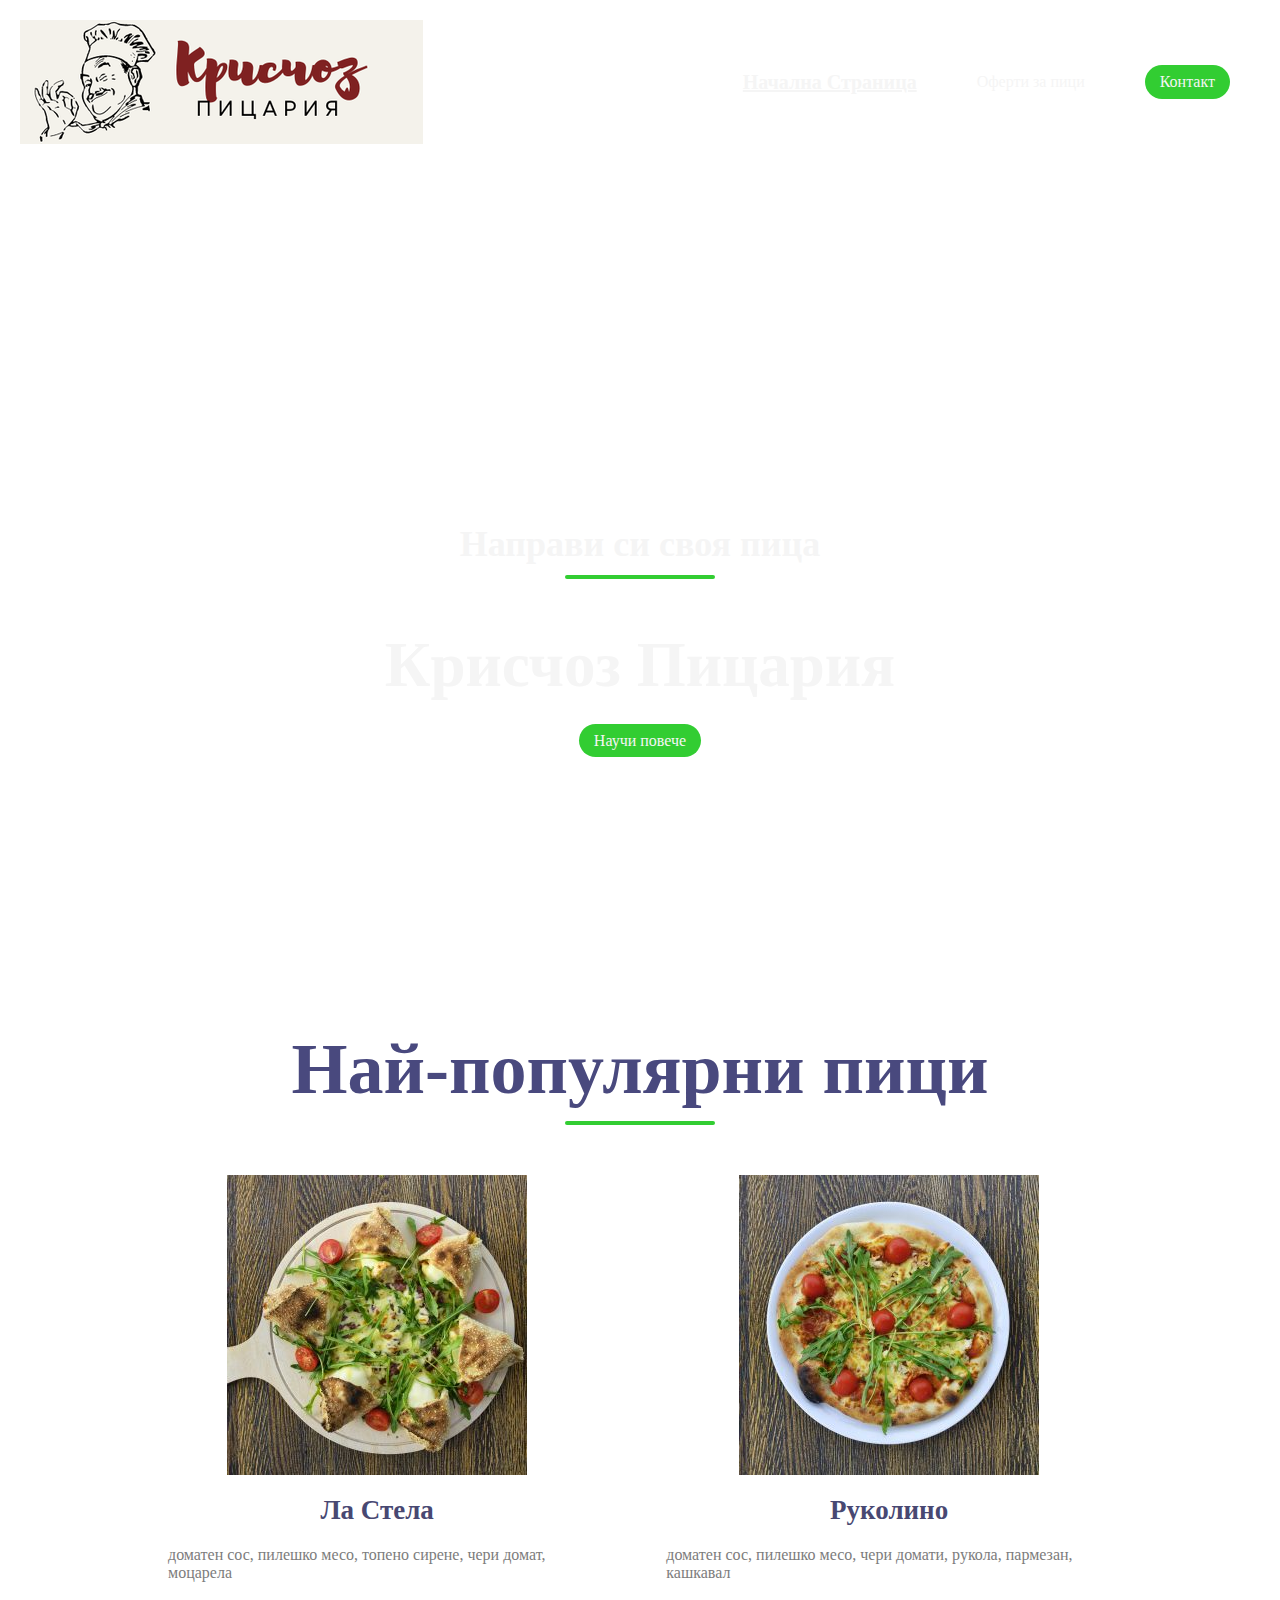
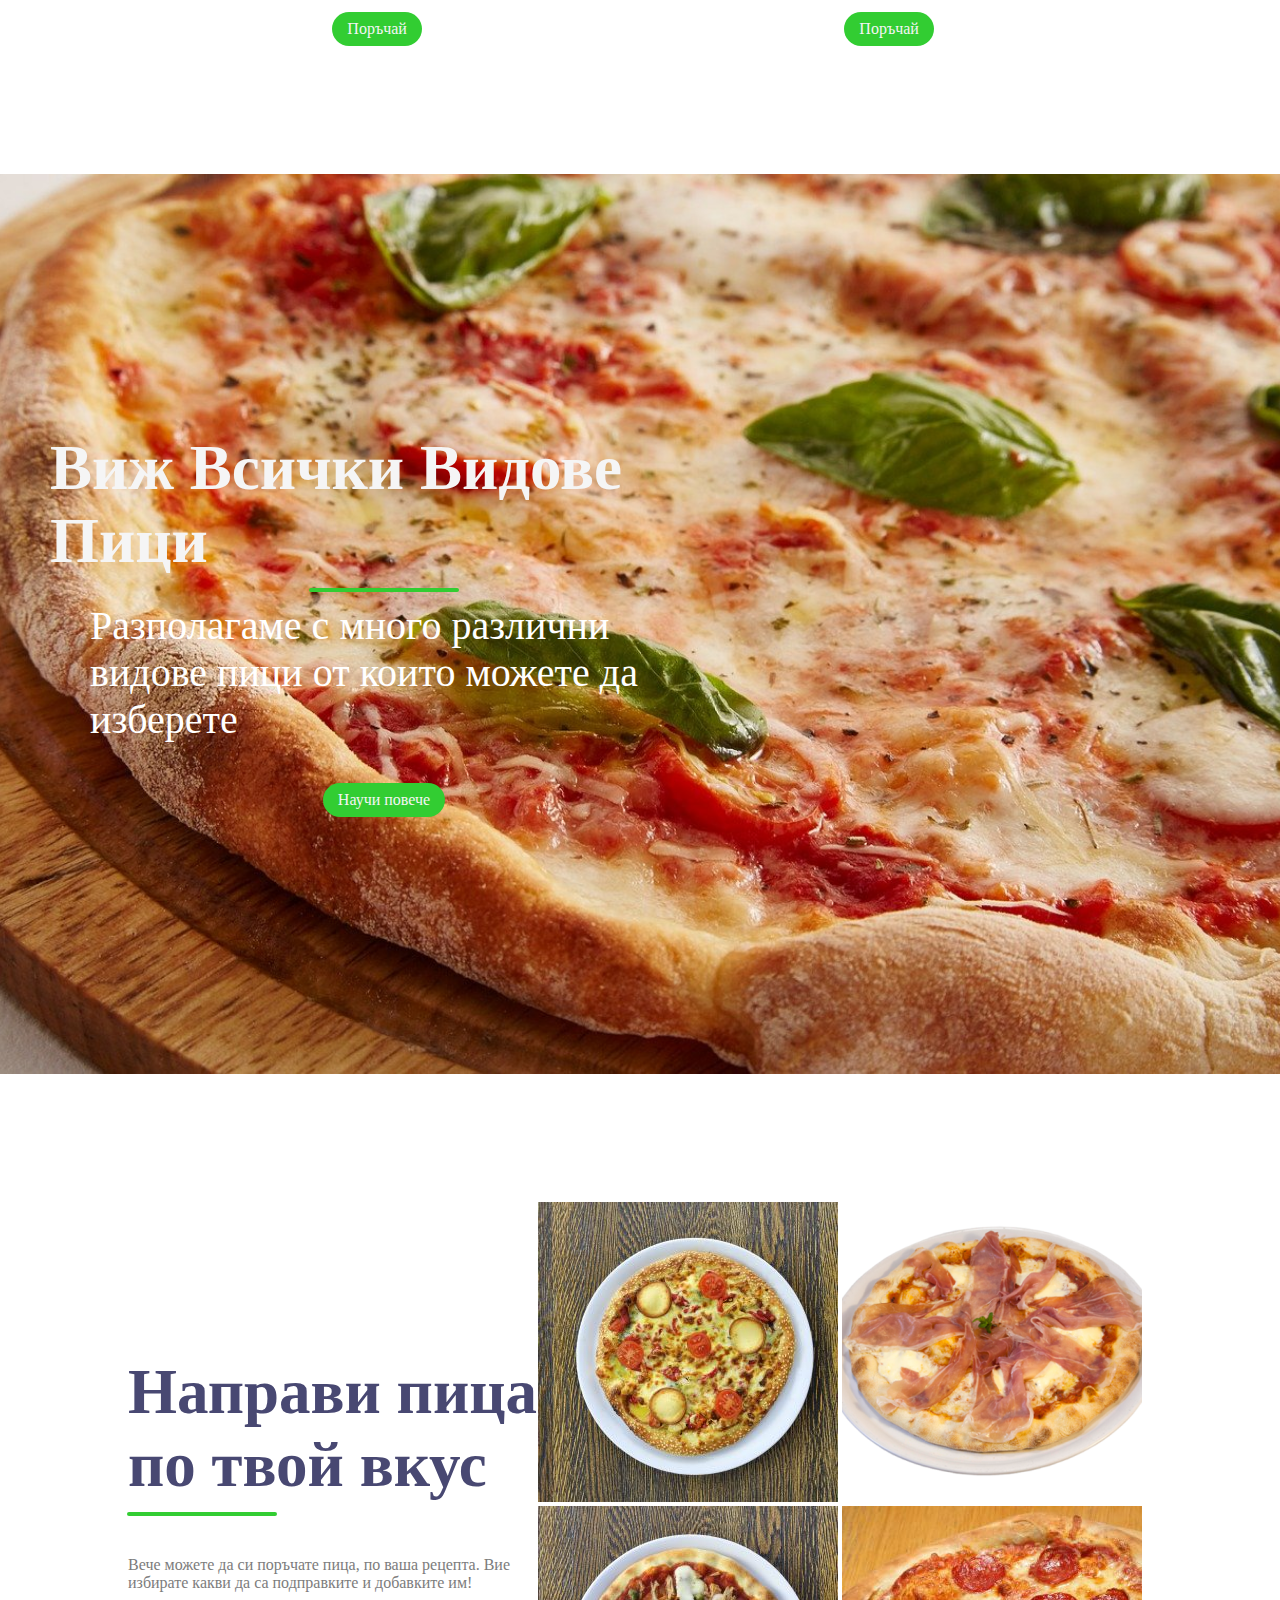
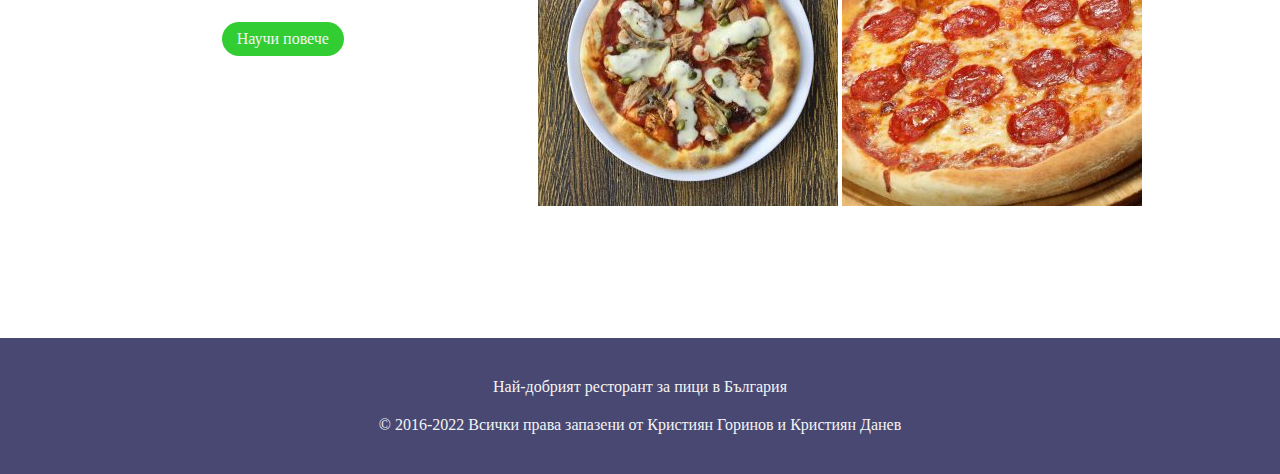
<file: index.html>
<!DOCTYPE html>
<html lang="en">

<head>
    <meta charset="UTF-8">
    <meta http-equiv="X-UA-Compatible" content="IE=edge">
    <meta name="viewport" content="width=device-width, initial-scale=1.0">
    <title>Project</title>
    <link rel="stylesheet" href="./style.css">
</head>

<body>
    <nav class="navbar">
        <img class="logo" src="images/logo.png" alt="logo">
        <ul class="nav-links">
            <li class="active" ;>
                <a href="#"></a>Начална Страница</li>
            <li>
                <a href="https://www.pizzaamici.com/menu/piczi/">Оферти за пици</a></li>
            <li class="ctn">
                <a href="contact.html">Контакт</a></li>
        </ul>

    </nav>
    <header>
        <div class="header-content">
            <h2>Направи си своя пица</h2>
            <div class="line"></div>
            <h1>Крисчоз Пицария</h1>
            <a href="#" class="ctn">Научи повече</a>
        </div>
    </header>
    <section class="events">
        <div class="title">
            <h1>Най-популярни пици</h1>
            <div class="line"></div>
        </div>
        <div class="row">
            <div class="col">
                <img src="./images/img1.jpg" alt="">
                <h4>Ла Стела</h4>
                <p>доматен сос, пилешко месо, топено сирене, чери домат, моцарела</p>
                <a href="https://www.pizzaamici.com/produkt/la-stela/" class="ctn">Поръчай</a>
            </div>
            <div class="col">
                <img src="./images/img2.jpg" alt="">
                <h4>Руколино</h4>
                <p>доматен сос, пилешко месо, чери домати, рукола, пармезан, кашкавал</p>
                <a href="https://www.pizzaamici.com/produkt/rukolino/" class="ctn">Поръчай</a>
            </div>
        </div>
    </section>

    <section class="explore">
        <div class="exlore-content">
            <h1>Виж Всички Видове Пици</h1>
            <div class="line"></div>
            <p>Разполагаме с много различни видове пици от които можете да изберете</p>
            <a href="https://www.pizzaamici.com/menu/piczi/" class="ctn">Научи повече</a>
        </div>
    </section>

    <section class="tours">
        <div class="row">
            <div class="col content-col">
                <h1>Направи пица по твой вкус</h1>
                <div class="line"></div>
                <p>Вече можете да си поръчате пица, по ваша рецепта. Вие избирате какви да са подправките и добавките им!</p>
                <a href="https://www.dominos.bg/menu/varna-delta-planet-mall#pizzas/make_your_own" class="ctn">Научи повече</a>
            </div>
            <div class="col image-col">
                <div class="image-gallary">
                    <img src="./images/img5.jpg" alt="">
                    <img src="./images/img6.png" alt="">
                    <img src="./images/img7.jpg" alt="">
                    <img src="./images/img8.jpg" alt="">
                </div>
            </div>
        </div>
    </section>
    <section class="footer">
        <p>Най-добрият ресторант за пици в България</p>
        <p>© 2016-2022 Всички права запазени от Кристиян Горинов и Кристиян Данев</p>
    </section>
    <script>
        const menuBtn = document.querySelector('.menu-btn')
        const navlinks = document.querySelector('.nav-links')

        menuBtn.addEventListener('click', () => {
            navlinks.classList.toggle('mobile-menu')
        })
    </script>
</body>

</html>
</file>
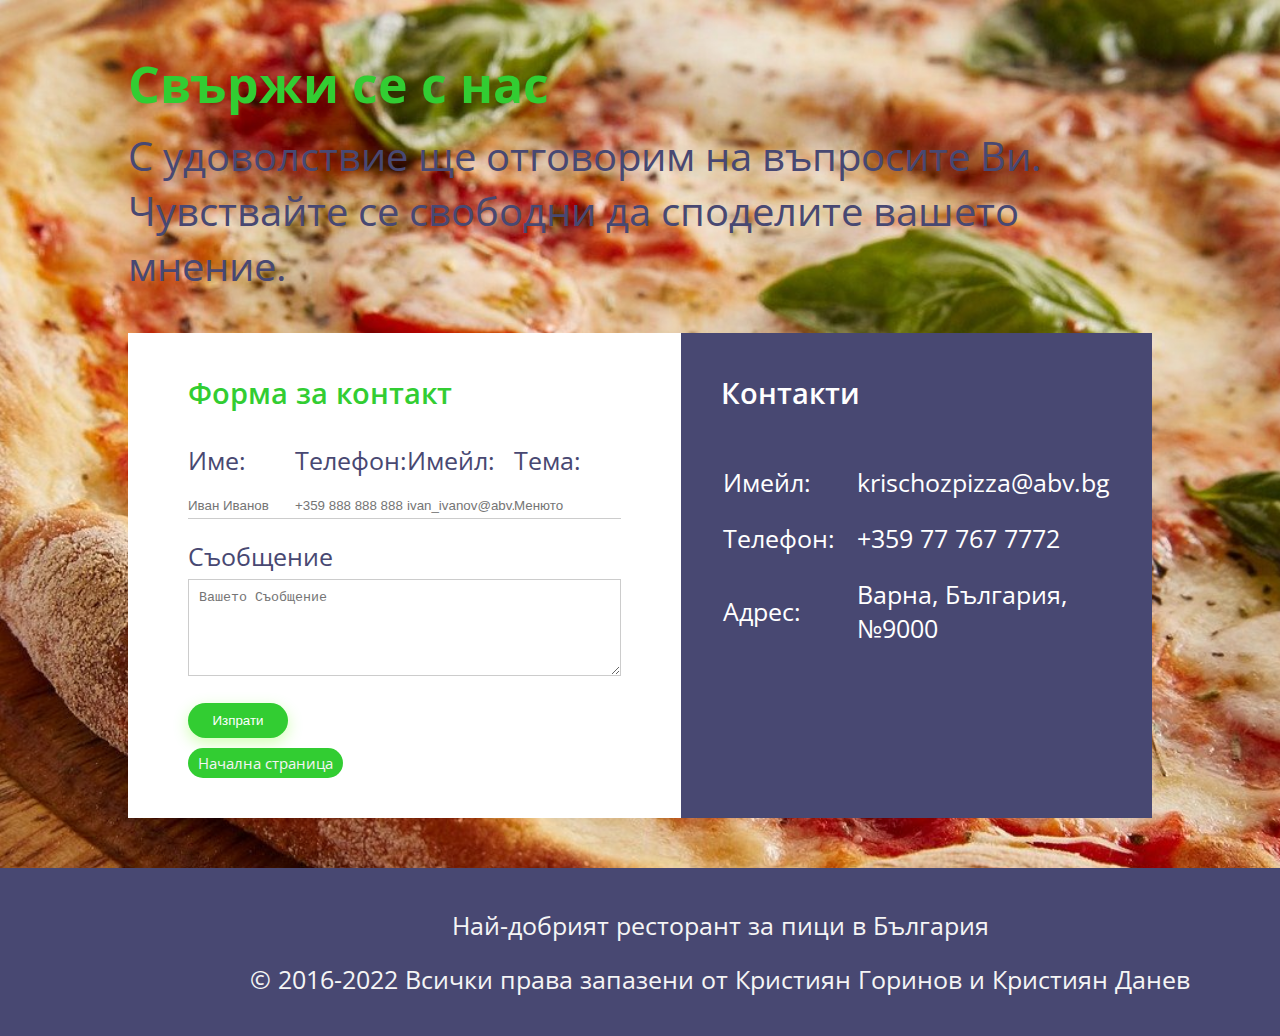
<file: contact.html>
<!DOCTYPE html>
<html lang="en">

<head>
    <meta charset="UTF-8">
    <meta http-equiv="X-UA-Compatible" content="IE=edge">
    <meta name="viewport" content="width=device-width, initial-scale=1.0">
    <link rel="stylesheet" href="contact.css">
    <link href="https://fonts.googleapis.com/css2?family=Nova+Square&family=Open+Sans:wght@400;600;800&display=swap" rel="stylesheet">
    <title>Contact</title>
</head>

<body>
    <div class="container">
        <h1>Свържи се с нас</h1>
        <p>С удоволствие ще отговорим на въпросите Ви.<br> Чувствайте се свободни да споделите вашето мнение.</p>
        <div class="contact-box">
            <div class="contact-left">
                <h3>Форма за контакт</h3>
                <form>
                    <div class="input-row">
                        <div class="input-group">
                            <label>Име:</label>
                            <input type="text" placeholder="Иван Иванов">
                        </div>
                        <div class="input-group">
                            <label>Телефон:</label>
                            <input type="text" placeholder="+359 888 888 888">
                        </div>
                        <div class="input-group">
                            <label>Имейл:</label>
                            <input type="email" placeholder="ivan_ivanov@abv.bg">
                        </div>
                        <div class="input-group">
                            <label>Тема:</label>
                            <input type="text" placeholder="Менюто">
                        </div>
                    </div>
                    <label>Съобщение</label>
                    <textarea rows="5" placeholder="Вашето Съобщение"></textarea>
                    <button type="submit">Изпрати</button>
                    <nav class="navbar">
                        <li class="ctn">
                            <a href="index.html">Начална страница</a></li>
                    </nav>
                </form>
            </div>
            <div class="contact-right">
                <h3>Контакти</h3>
                <table>
                    <tr>
                        <td>Имейл:</td>
                        <td>krischozpizza@abv.bg</td>
                    </tr>
                    <tr>
                        <td>Телефон:</td>
                        <td>+359 77 767 7772</td>
                    </tr>
                    <tr>
                        <td>Адрес:</td>
                        <td>Варна, България, №9000</td>
                    </tr>
                </table>
            </div>
        </div>
    </div>
    <section class="footer">
        <p>Най-добрият ресторант за пици в България</p>
        <p>© 2016-2022 Всички права запазени от Кристиян Горинов и Кристиян Данев</p>
    </section>
</body>

</html>
</file>
<file: style.css>
@import url('https://fonts.googleeapis.com/css2?family=Poppins');
* {
    margin: 0px;
    padding: 0px;
    box-sizing: border-box;
}

a {
    color: whitesmoke;
    text-decoration: none;
}

.logo {
    cursor: pointer;
    font-size: 20px;
}

ul {
    list-style: none;
}

.active {
    font-size: 20px;
    color: whitesmoke;
    text-decoration: underline;
    font-weight: bold;
}

body,
html {
    overflow-x: hidden;
}

.navbar {
    position: absolute;
    top: 0;
    left: 0;
    display: flex;
    width: 100%;
    justify-content: space-between;
    padding: 20px;
    color: whitesmoke;
}

.nav-links {
    display: flex;
    align-items: center;
}

.nav-links li {
    margin: 0 30px;
}

header {
    width: 100vw;
    height: 100vh;
    background-image: url('https://mallofsofia.bg/wp-content/uploads/2022/03/mall-of-sofia-pizza-lab-4.webp');
    background-position: bottom;
    background-size: cover;
    display: flex;
    align-items: flex-end;
    justify-content: center;
}

.header-content {
    margin-bottom: 150px;
    color: whitesmoke;
    text-align: center;
}

.header-content h2 {
    font-size: 4vmin;
}

.line {
    width: 150px;
    height: 4px;
    background: limegreen;
    margin: 10px auto;
    border-radius: 5px;
}

.header-content h1 {
    font-size: 7vmin;
    margin-top: 50px;
    margin-bottom: 30px;
}

.ctn {
    padding: 8px 15px;
    background: limegreen;
    border-radius: 30px;
    color: whitesmoke;
}

.menu-btn {
    position: absolute;
    top: 30px;
    right: 30px;
    width: 40px;
    cursor: pointer;
}

section {
    padding: 0px;
    width: 80%;
    margin: 10% auto;
}

.title {
    text-align: center;
    font-size: 4vmin;
    color: rgb(73, 73, 126)
}

.row {
    display: flex;
    align-items: center;
    width: 100%;
    justify-content: space-between;
}

.row .col {
    display: flex;
    flex-direction: column;
    align-items: center;
}

.events .row {
    margin-top: 50px;
}

h4 {
    font-size: 3vmin;
    color: #484872;
    margin: 20px auto;
}

p {
    color: #7c7c7c;
    padding: 0px 40px;
}

.events .ctn {
    margin-top: 30px;
}

.explore {
    width: 100%;
    height: 100vh;
    background-image: url('./images/bg1.jpg');
    background-position: center;
    background-size: cover;
    background-repeat: no-repeat;
    display: flex;
    align-items: center;
}

.exlore-content {
    width: 60%;
    padding: 50px;
    color: whitesmoke;
    display: flex;
    align-items: center;
    flex-direction: column;
}

.exlore-content h1 {
    font-size: 7vmin;
}

.explore-content .line {
    margin-bottom: 50px
}

.exlore-content p {
    color: white;
    font-size: 40px
}

.exlore-content .ctn {
    margin-top: 40px;
}

.content-col {
    width: 40%;
}

.image-col {
    width: 60%;
}

.tours .image-gallery {
    display: flex;
    flex-wrap: wrap;
    width: 100%;
    align-items: center;
}

.image-gallery img {
    max-width: 300px;
    margin: 10px;
}

.content-col h1 {
    font-size: 7vmin;
    color: #484872;
}

.content-col .line {
    margin-left: -1px
}

.content-col p {
    padding: 0;
    margin: 30px auto;
}

.content-col .ctn {
    margin-left: -100px;
}

.footer {
    width: 100%;
    min-height: 100px;
    padding: 20px 80px;
    margin: 0;
    background-color: #484872;
    text-align: center;
}

.footer p {
    color: whitesmoke;
    margin: 20px auto;
    padding: 20px auto;
}

@media only screen and (max-width:850px) {
    .menu-btn {
        display: block;
    }
    .navbar {
        padding: 0;
    }
    .logo {
        position: absolute;
        top: 30px;
        left: 30px;
    }
    .nav-links {
        flex-direction: column;
        width: 100%;
        height: 100vh;
        justify-content: center;
        background: #484872;
        margin-top: -900px;
        transition: all 0.5s ease;
    }
    .mobile-menu {
        margin-top: 0px;
        border-bottom-right-radius: 30%;
    }
    .nav-links li {
        margin: 30px auto;
    }
    .row {
        flex-direction: column;
    }
    .row .col {
        margin: 20px auto;
    }
    .col img {
        max-width: 90%;
    }
    .exlore-content {
        width: 100%;
    }
    .tours .col {
        width: 100%;
    }
    .image-gallery {
        justify-content: center;
        align-items: center;
    }
    .image-gallery img {
        width: 90%;
    }
    .footer {
        padding: 10px;
    }
}

img {
    transition: transform .3s ease;
}

img:hover {
    transform: scale(1.1);
}

.ctn:hover {
    background: whitesmoke;
    color: limegreen;
    box-shadow: 2px 2px 5px black;
}

li:hover {
    color: limegreen;
    cursor: pointer;
}
</file>
<file: contact.css>
* {
            margin: 0;
            padding: 0;
        }
        
        body {
            background-image: url('images/bg1.jpg');
            font-size: 25px;
            font-family: 'Open Sans', sans-serif;
            background-position: center;
            background-size: cover;
        }
        
        body,
        html {
            overflow-x: hidden;
        }
        
        .container {
            width: 80%;
            margin: 50px auto;
        }
        
        .container h1 {
            color: limegreen
        }
        
        .container p {
            font-size: 40px;
            color: #484872;
        }
        
        .contact-box {
            background: #fff;
            display: flex;
        }
        
        .contact-left {
            flex-basis: 60%;
            padding: 40px 60px;
        }
        
        .contact-right {
            flex-basis: 40%;
            padding: 40px;
            background: #484872;
            color: #fff;
        }
        
        h1 {
            margin-bottom: 10px;
        }
        
        .container p {
            margin-bottom: 40px;
        }
        
        .input-row {
            display: flex;
            justify-content: space-between;
            margin-bottom: 20px;
        }
        
        .imput-row .imput-group {
            flex-basis: 45%;
        }
        
        input {
            width: 100%;
            border: none;
            border-bottom: 1px solid #ccc;
            outline: none;
            padding-bottom: 5px;
        }
        
        textarea {
            width: 100%;
            border: 1px solid #ccc;
            outline: none;
            padding: 10px;
            box-sizing: border-box;
        }
        
        label {
            margin-bottom: 6px;
            display: block;
            color: #484872
        }
        
        button {
            background: limegreen;
            width: 100px;
            border: none;
            outline: none;
            color: #fff;
            height: 35px;
            border-radius: 30px;
            margin-top: 20px;
            box-shadow: 0px 5px 15px 0px rgba(102, 255, 0, 0.3);
        }
        
        .contact-left h3 {
            color: limegreen;
            font-weight: 600;
            margin-bottom: 30px;
        }
        
        .contact-right h3 {
            font-weight: 600;
            margin-bottom: 30px;
        }
        
        tr td:first-child {
            padding-right: 20px;
        }
        
        tr td {
            padding-top: 20px;
        }
        
        .ctn {
            font-size: 0px;
            margin-top: 10px;
            padding: 5px 10px;
            background: limegreen;
            border-radius: 30px;
            color: whitesmoke;
        }
        
        a {
            text-align: center;
            margin-top: 0px;
            font-size: 15px;
            color: whitesmoke;
            text-decoration: none;
        }
        
        .navbar {
            text-align: center;
            top: 0;
            left: 0;
            display: flex;
            width: 100%;
            justify-content: space-between;
            display: flex;
        }
        
        .footer {
            width: 100%;
            min-height: 100px;
            padding: 20px 80px;
            margin: 0;
            background-color: #484872;
            text-align: center;
        }
        
        .footer p {
            color: whitesmoke;
            margin: 20px auto;
            padding: 20px auto;
        }
</file>
